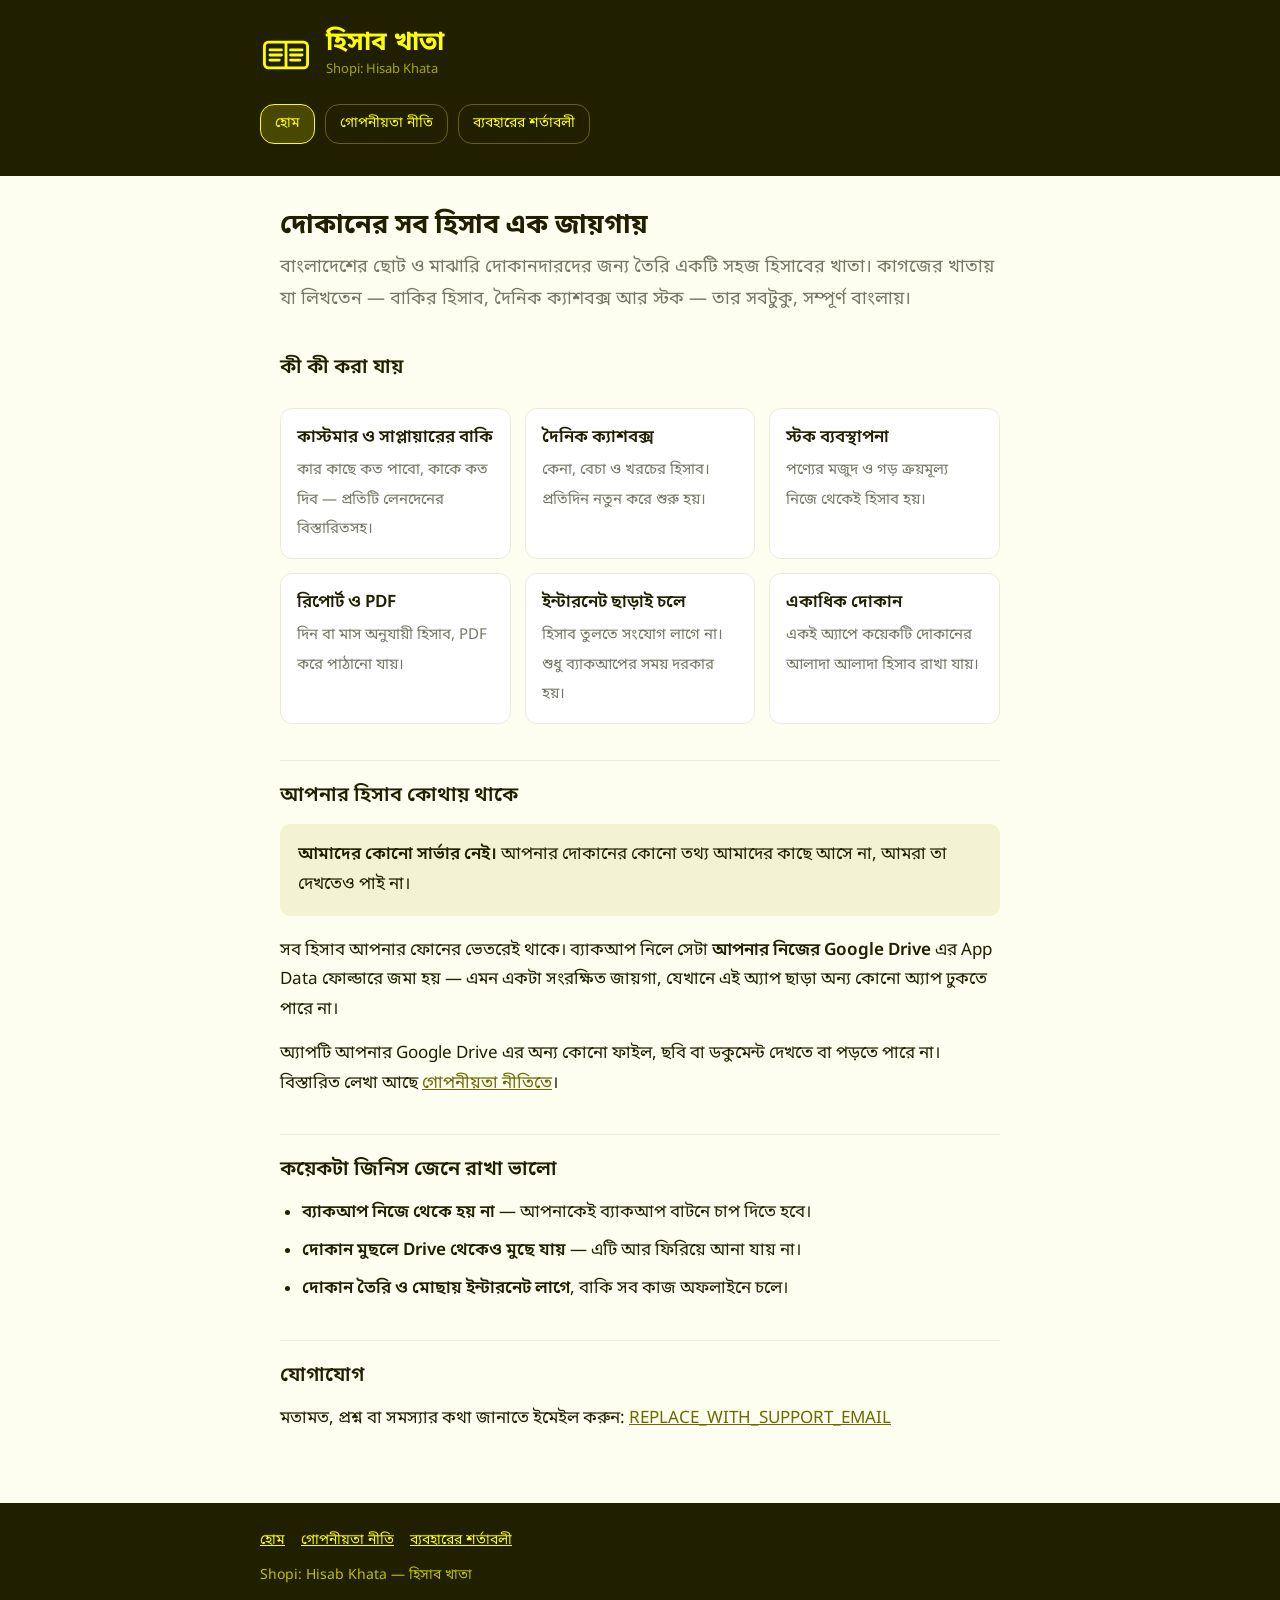
<file: index.html>
<!doctype html>
<html lang="bn">
<head>
<meta charset="utf-8" />
<meta name="viewport" content="width=device-width, initial-scale=1" />
<title>Shopi: হিসাব খাতা — দোকানের হিসাব রাখার অ্যাপ</title>
<meta name="description" content="বাংলাদেশি ছোট ও মাঝারি দোকানদারদের জন্য হিসাবের অ্যাপ। বাকি, ক্যাশবক্স ও স্টকের হিসাব — সম্পূর্ণ বাংলায়, ইন্টারনেট ছাড়াও।" />
<link rel="preconnect" href="https://fonts.googleapis.com" />
<link rel="preconnect" href="https://fonts.gstatic.com" crossorigin />
<link href="https://fonts.googleapis.com/css2?family=Noto+Sans+Bengali:wght@400;500;600;700&display=swap" rel="stylesheet" />
<link rel="stylesheet" href="style.css" />
</head>
<body>

<header>
  <div class="header-inner">
    <div class="brand">
      <svg width="52" height="52" viewBox="0 0 24 24" fill="none" stroke="#ffff00" stroke-width="1.3" stroke-linecap="round" stroke-linejoin="round" aria-hidden="true">
        <path d="M3.9 6.05h16.2a1.85 1.85 0 0 1 1.85 1.85v8.2a1.85 1.85 0 0 1-1.85 1.85H3.9a1.85 1.85 0 0 1-1.85-1.85V7.9A1.85 1.85 0 0 1 3.9 6.05Z" />
        <path d="M12 6.85v10.3" />
        <path d="M4.6 9.65h5.3" /><path d="M4.6 12h5.3" /><path d="M4.6 14.35h4.3" />
        <path d="M14.1 9.65h5.3" /><path d="M14.1 12h5.3" /><path d="M14.1 14.35h4.3" />
      </svg>
      <div>
        <div class="brand-name">হিসাব খাতা</div>
        <div class="brand-sub">Shopi: Hisab Khata</div>
      </div>
    </div>

    <nav>
      <a href="index.html" aria-current="page">হোম</a>
      <a href="privacy.html">গোপনীয়তা নীতি</a>
      <a href="terms.html">ব্যবহারের শর্তাবলী</a>
    </nav>
  </div>
</header>

<main>
  <h1>দোকানের সব হিসাব এক জায়গায়</h1>
  <p class="lead">
    বাংলাদেশের ছোট ও মাঝারি দোকানদারদের জন্য তৈরি একটি সহজ হিসাবের খাতা। কাগজের খাতায়
    যা লিখতেন — বাকির হিসাব, দৈনিক ক্যাশবক্স আর স্টক — তার সবটুকু, সম্পূর্ণ বাংলায়।
  </p>

  <h2>কী কী করা যায়</h2>
  <ul class="features">
    <li>
      <b>কাস্টমার ও সাপ্লায়ারের বাকি</b>
      <span>কার কাছে কত পাবো, কাকে কত দিব — প্রতিটি লেনদেনের বিস্তারিতসহ।</span>
    </li>
    <li>
      <b>দৈনিক ক্যাশবক্স</b>
      <span>কেনা, বেচা ও খরচের হিসাব। প্রতিদিন নতুন করে শুরু হয়।</span>
    </li>
    <li>
      <b>স্টক ব্যবস্থাপনা</b>
      <span>পণ্যের মজুদ ও গড় ক্রয়মূল্য নিজে থেকেই হিসাব হয়।</span>
    </li>
    <li>
      <b>রিপোর্ট ও PDF</b>
      <span>দিন বা মাস অনুযায়ী হিসাব, PDF করে পাঠানো যায়।</span>
    </li>
    <li>
      <b>ইন্টারনেট ছাড়াই চলে</b>
      <span>হিসাব তুলতে সংযোগ লাগে না। শুধু ব্যাকআপের সময় দরকার হয়।</span>
    </li>
    <li>
      <b>একাধিক দোকান</b>
      <span>একই অ্যাপে কয়েকটি দোকানের আলাদা আলাদা হিসাব রাখা যায়।</span>
    </li>
  </ul>

  <h2>আপনার হিসাব কোথায় থাকে</h2>

  <div class="note">
    <p>
      <strong>আমাদের কোনো সার্ভার নেই।</strong> আপনার দোকানের কোনো তথ্য আমাদের কাছে
      আসে না, আমরা তা দেখতেও পাই না।
    </p>
  </div>

  <p>
    সব হিসাব আপনার ফোনের ভেতরেই থাকে। ব্যাকআপ নিলে সেটা <strong>আপনার নিজের Google
    Drive</strong> এর App Data ফোল্ডারে জমা হয় — এমন একটা সংরক্ষিত জায়গা, যেখানে এই অ্যাপ
    ছাড়া অন্য কোনো অ্যাপ ঢুকতে পারে না।
  </p>
  <p>
    অ্যাপটি আপনার Google Drive এর অন্য কোনো ফাইল, ছবি বা ডকুমেন্ট দেখতে বা পড়তে পারে না।
    বিস্তারিত লেখা আছে <a href="privacy.html">গোপনীয়তা নীতিতে</a>।
  </p>

  <h2>কয়েকটা জিনিস জেনে রাখা ভালো</h2>
  <ul>
    <li><strong>ব্যাকআপ নিজে থেকে হয় না</strong> — আপনাকেই ব্যাকআপ বাটনে চাপ দিতে হবে।</li>
    <li><strong>দোকান মুছলে Drive থেকেও মুছে যায়</strong> — এটি আর ফিরিয়ে আনা যায় না।</li>
    <li><strong>দোকান তৈরি ও মোছায় ইন্টারনেট লাগে</strong>, বাকি সব কাজ অফলাইনে চলে।</li>
  </ul>

  <h2>যোগাযোগ</h2>
  <p>
    মতামত, প্রশ্ন বা সমস্যার কথা জানাতে ইমেইল করুন:
    <a href="mailto:REPLACE_WITH_SUPPORT_EMAIL">REPLACE_WITH_SUPPORT_EMAIL</a>
  </p>
</main>

<footer>
  <div class="foot-inner">
    <div class="foot-links">
      <a href="index.html">হোম</a>
      <a href="privacy.html">গোপনীয়তা নীতি</a>
      <a href="terms.html">ব্যবহারের শর্তাবলী</a>
    </div>
    <div>Shopi: Hisab Khata — হিসাব খাতা</div>
  </div>
</footer>

</body>
</html>
</file>
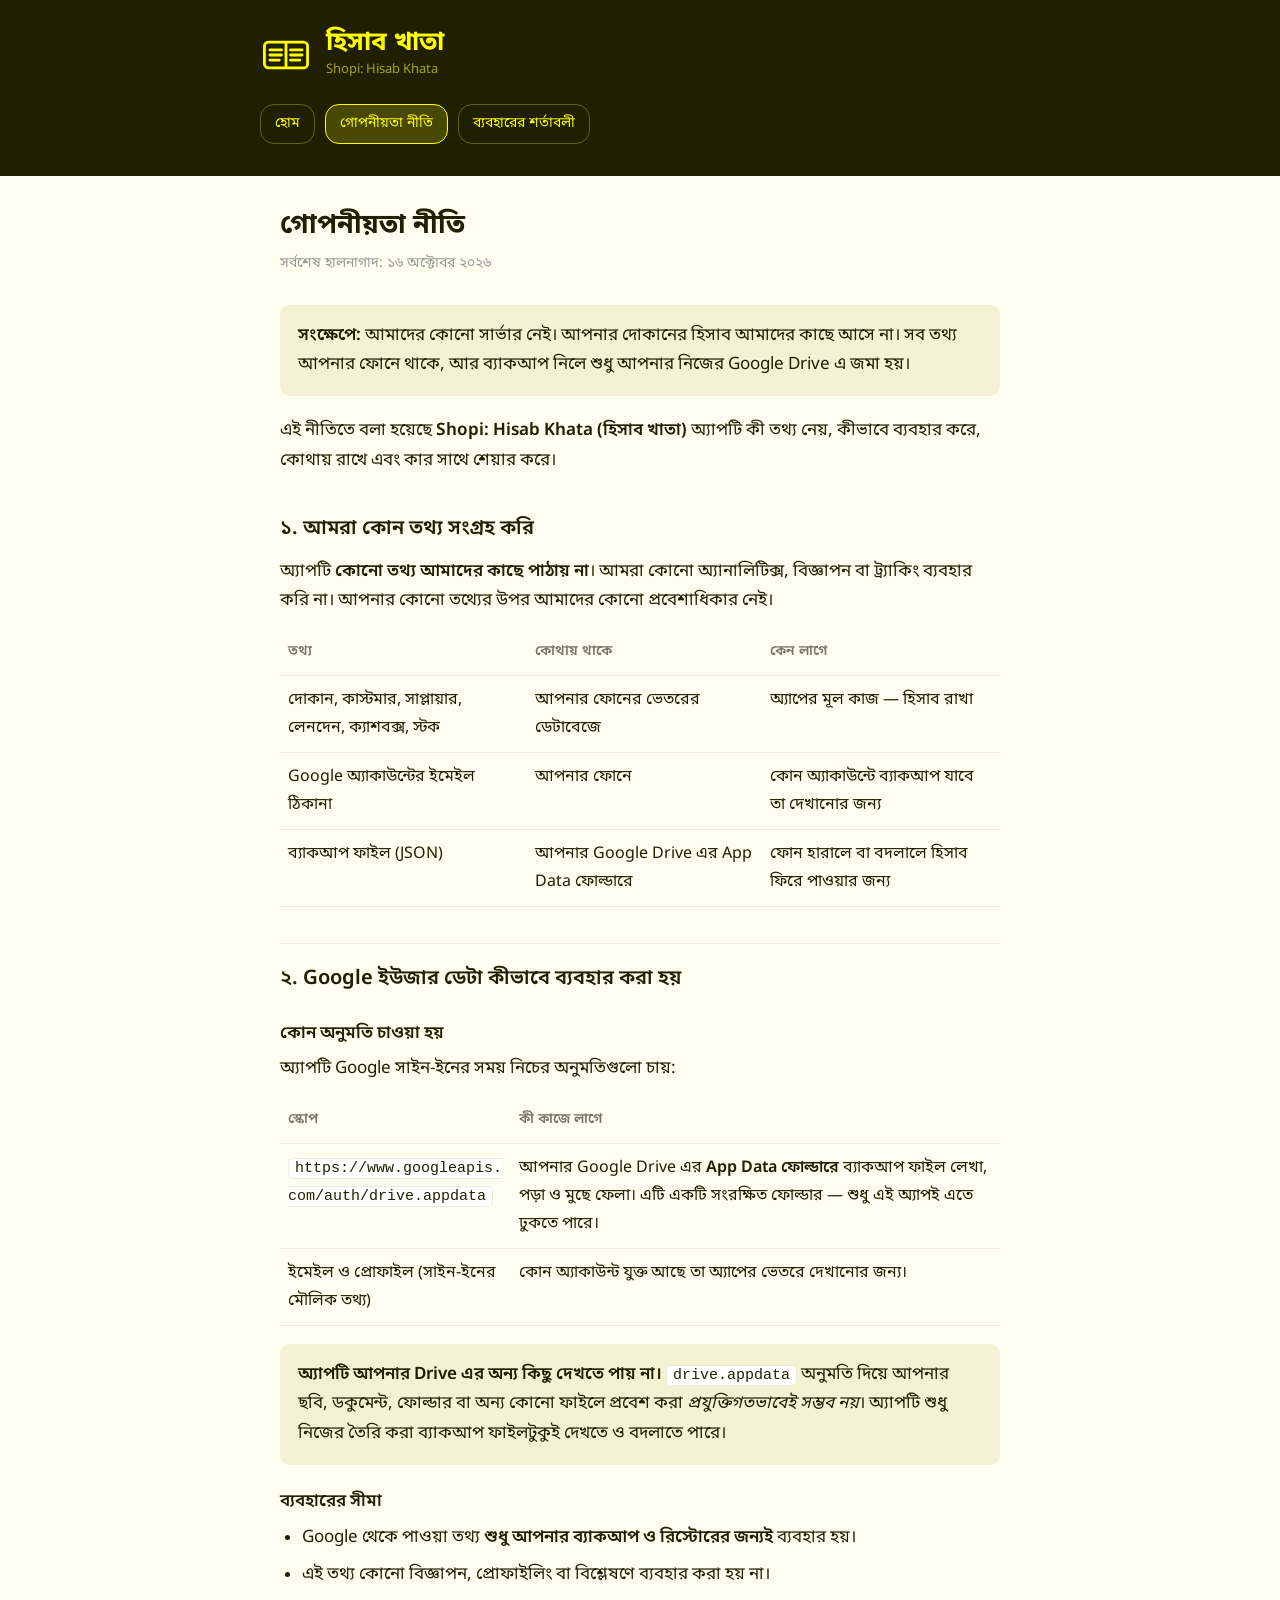
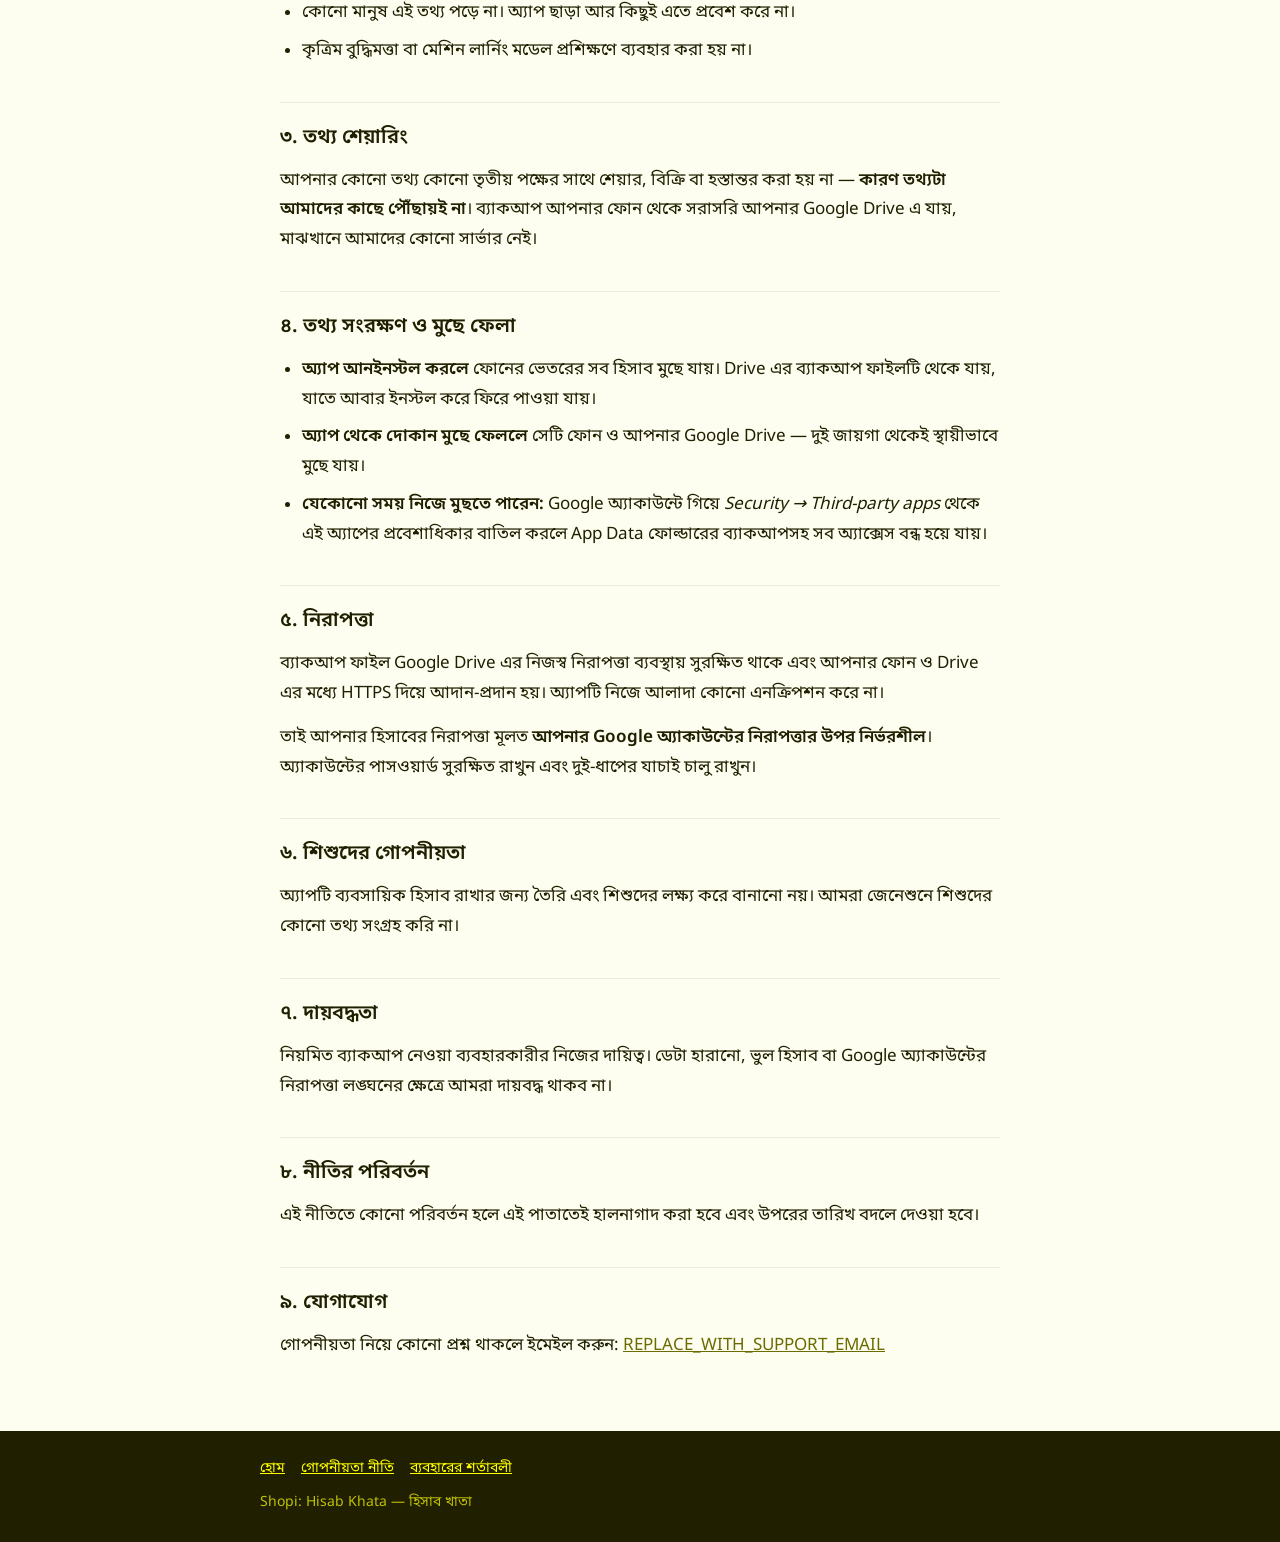
<file: privacy.html>
<!doctype html>
<html lang="bn">
<head>
<meta charset="utf-8" />
<meta name="viewport" content="width=device-width, initial-scale=1" />
<title>গোপনীয়তা নীতি — Shopi: হিসাব খাতা</title>
<meta name="description" content="Shopi (হিসাব খাতা) অ্যাপের গোপনীয়তা নীতি — Google ইউজার ডেটা কীভাবে ব্যবহার, সংরক্ষণ ও শেয়ার করা হয়।" />
<link rel="preconnect" href="https://fonts.googleapis.com" />
<link rel="preconnect" href="https://fonts.gstatic.com" crossorigin />
<link href="https://fonts.googleapis.com/css2?family=Noto+Sans+Bengali:wght@400;500;600;700&display=swap" rel="stylesheet" />
<link rel="stylesheet" href="style.css" />
</head>
<body>

<header>
  <div class="header-inner">
    <div class="brand">
      <svg width="52" height="52" viewBox="0 0 24 24" fill="none" stroke="#ffff00" stroke-width="1.3" stroke-linecap="round" stroke-linejoin="round" aria-hidden="true">
        <path d="M3.9 6.05h16.2a1.85 1.85 0 0 1 1.85 1.85v8.2a1.85 1.85 0 0 1-1.85 1.85H3.9a1.85 1.85 0 0 1-1.85-1.85V7.9A1.85 1.85 0 0 1 3.9 6.05Z" />
        <path d="M12 6.85v10.3" />
        <path d="M4.6 9.65h5.3" /><path d="M4.6 12h5.3" /><path d="M4.6 14.35h4.3" />
        <path d="M14.1 9.65h5.3" /><path d="M14.1 12h5.3" /><path d="M14.1 14.35h4.3" />
      </svg>
      <div>
        <div class="brand-name">হিসাব খাতা</div>
        <div class="brand-sub">Shopi: Hisab Khata</div>
      </div>
    </div>

    <nav>
      <a href="index.html">হোম</a>
      <a href="privacy.html" aria-current="page">গোপনীয়তা নীতি</a>
      <a href="terms.html">ব্যবহারের শর্তাবলী</a>
    </nav>
  </div>
</header>

<main>
  <h1>গোপনীয়তা নীতি</h1>
  <p class="updated">সর্বশেষ হালনাগাদ: ১৬ অক্টোবর ২০২৬</p>

  <div class="note">
    <p>
      <strong>সংক্ষেপে:</strong> আমাদের কোনো সার্ভার নেই। আপনার দোকানের হিসাব আমাদের
      কাছে আসে না। সব তথ্য আপনার ফোনে থাকে, আর ব্যাকআপ নিলে শুধু আপনার নিজের Google
      Drive এ জমা হয়।
    </p>
  </div>

  <p>
    এই নীতিতে বলা হয়েছে <strong>Shopi: Hisab Khata (হিসাব খাতা)</strong> অ্যাপটি কী তথ্য
    নেয়, কীভাবে ব্যবহার করে, কোথায় রাখে এবং কার সাথে শেয়ার করে।
  </p>

  <h2>১. আমরা কোন তথ্য সংগ্রহ করি</h2>

  <p>
    অ্যাপটি <strong>কোনো তথ্য আমাদের কাছে পাঠায় না</strong>। আমরা কোনো অ্যানালিটিক্স,
    বিজ্ঞাপন বা ট্র্যাকিং ব্যবহার করি না। আপনার কোনো তথ্যের উপর আমাদের কোনো প্রবেশাধিকার নেই।
  </p>

  <table>
    <thead>
      <tr><th>তথ্য</th><th>কোথায় থাকে</th><th>কেন লাগে</th></tr>
    </thead>
    <tbody>
      <tr>
        <td>দোকান, কাস্টমার, সাপ্লায়ার, লেনদেন, ক্যাশবক্স, স্টক</td>
        <td>আপনার ফোনের ভেতরের ডেটাবেজে</td>
        <td>অ্যাপের মূল কাজ — হিসাব রাখা</td>
      </tr>
      <tr>
        <td>Google অ্যাকাউন্টের ইমেইল ঠিকানা</td>
        <td>আপনার ফোনে</td>
        <td>কোন অ্যাকাউন্টে ব্যাকআপ যাবে তা দেখানোর জন্য</td>
      </tr>
      <tr>
        <td>ব্যাকআপ ফাইল (JSON)</td>
        <td>আপনার Google Drive এর App Data ফোল্ডারে</td>
        <td>ফোন হারালে বা বদলালে হিসাব ফিরে পাওয়ার জন্য</td>
      </tr>
    </tbody>
  </table>

  <h2>২. Google ইউজার ডেটা কীভাবে ব্যবহার করা হয়</h2>

  <h3>কোন অনুমতি চাওয়া হয়</h3>
  <p>অ্যাপটি Google সাইন-ইনের সময় নিচের অনুমতিগুলো চায়:</p>

  <table>
    <thead>
      <tr><th>স্কোপ</th><th>কী কাজে লাগে</th></tr>
    </thead>
    <tbody>
      <tr>
        <td><code>https://www.googleapis.com/auth/drive.appdata</code></td>
        <td>
          আপনার Google Drive এর <strong>App Data ফোল্ডারে</strong> ব্যাকআপ ফাইল লেখা, পড়া
          ও মুছে ফেলা। এটি একটি সংরক্ষিত ফোল্ডার — শুধু এই অ্যাপই এতে ঢুকতে পারে।
        </td>
      </tr>
      <tr>
        <td>ইমেইল ও প্রোফাইল (সাইন-ইনের মৌলিক তথ্য)</td>
        <td>কোন অ্যাকাউন্ট যুক্ত আছে তা অ্যাপের ভেতরে দেখানোর জন্য।</td>
      </tr>
    </tbody>
  </table>

  <div class="note">
    <p>
      <strong>অ্যাপটি আপনার Drive এর অন্য কিছু দেখতে পায় না।</strong>
      <code>drive.appdata</code> অনুমতি দিয়ে আপনার ছবি, ডকুমেন্ট, ফোল্ডার বা অন্য কোনো
      ফাইলে প্রবেশ করা <em>প্রযুক্তিগতভাবেই সম্ভব নয়</em>। অ্যাপটি শুধু নিজের তৈরি করা
      ব্যাকআপ ফাইলটুকুই দেখতে ও বদলাতে পারে।
    </p>
  </div>

  <h3>ব্যবহারের সীমা</h3>
  <ul>
    <li>Google থেকে পাওয়া তথ্য <strong>শুধু আপনার ব্যাকআপ ও রিস্টোরের জন্যই</strong> ব্যবহার হয়।</li>
    <li>এই তথ্য কোনো বিজ্ঞাপন, প্রোফাইলিং বা বিশ্লেষণে ব্যবহার করা হয় না।</li>
    <li>কোনো মানুষ এই তথ্য পড়ে না। অ্যাপ ছাড়া আর কিছুই এতে প্রবেশ করে না।</li>
    <li>কৃত্রিম বুদ্ধিমত্তা বা মেশিন লার্নিং মডেল প্রশিক্ষণে ব্যবহার করা হয় না।</li>
  </ul>

  <h2>৩. তথ্য শেয়ারিং</h2>
  <p>
    আপনার কোনো তথ্য কোনো তৃতীয় পক্ষের সাথে শেয়ার, বিক্রি বা হস্তান্তর করা হয় না —
    <strong>কারণ তথ্যটা আমাদের কাছে পৌঁছায়ই না</strong>। ব্যাকআপ আপনার ফোন থেকে সরাসরি
    আপনার Google Drive এ যায়, মাঝখানে আমাদের কোনো সার্ভার নেই।
  </p>

  <h2>৪. তথ্য সংরক্ষণ ও মুছে ফেলা</h2>
  <ul>
    <li>
      <strong>অ্যাপ আনইনস্টল করলে</strong> ফোনের ভেতরের সব হিসাব মুছে যায়। Drive এর ব্যাকআপ
      ফাইলটি থেকে যায়, যাতে আবার ইনস্টল করে ফিরে পাওয়া যায়।
    </li>
    <li>
      <strong>অ্যাপ থেকে দোকান মুছে ফেললে</strong> সেটি ফোন ও আপনার Google Drive — দুই জায়গা
      থেকেই স্থায়ীভাবে মুছে যায়।
    </li>
    <li>
      <strong>যেকোনো সময় নিজে মুছতে পারেন:</strong> Google অ্যাকাউন্টে গিয়ে
      <em>Security → Third-party apps</em> থেকে এই অ্যাপের প্রবেশাধিকার বাতিল করলে App
      Data ফোল্ডারের ব্যাকআপসহ সব অ্যাক্সেস বন্ধ হয়ে যায়।
    </li>
  </ul>

  <h2>৫. নিরাপত্তা</h2>
  <p>
    ব্যাকআপ ফাইল Google Drive এর নিজস্ব নিরাপত্তা ব্যবস্থায় সুরক্ষিত থাকে এবং আপনার ফোন ও
    Drive এর মধ্যে HTTPS দিয়ে আদান-প্রদান হয়। অ্যাপটি নিজে আলাদা কোনো এনক্রিপশন করে না।
  </p>
  <p>
    তাই আপনার হিসাবের নিরাপত্তা মূলত <strong>আপনার Google অ্যাকাউন্টের নিরাপত্তার উপর
    নির্ভরশীল</strong>। অ্যাকাউন্টের পাসওয়ার্ড সুরক্ষিত রাখুন এবং দুই-ধাপের যাচাই চালু রাখুন।
  </p>

  <h2>৬. শিশুদের গোপনীয়তা</h2>
  <p>
    অ্যাপটি ব্যবসায়িক হিসাব রাখার জন্য তৈরি এবং শিশুদের লক্ষ্য করে বানানো নয়। আমরা
    জেনেশুনে শিশুদের কোনো তথ্য সংগ্রহ করি না।
  </p>

  <h2>৭. দায়বদ্ধতা</h2>
  <p>
    নিয়মিত ব্যাকআপ নেওয়া ব্যবহারকারীর নিজের দায়িত্ব। ডেটা হারানো, ভুল হিসাব বা Google
    অ্যাকাউন্টের নিরাপত্তা লঙ্ঘনের ক্ষেত্রে আমরা দায়বদ্ধ থাকব না।
  </p>

  <h2>৮. নীতির পরিবর্তন</h2>
  <p>
    এই নীতিতে কোনো পরিবর্তন হলে এই পাতাতেই হালনাগাদ করা হবে এবং উপরের তারিখ বদলে দেওয়া হবে।
  </p>

  <h2>৯. যোগাযোগ</h2>
  <p>
    গোপনীয়তা নিয়ে কোনো প্রশ্ন থাকলে ইমেইল করুন:
    <a href="mailto:REPLACE_WITH_SUPPORT_EMAIL">REPLACE_WITH_SUPPORT_EMAIL</a>
  </p>
</main>

<footer>
  <div class="foot-inner">
    <div class="foot-links">
      <a href="index.html">হোম</a>
      <a href="privacy.html">গোপনীয়তা নীতি</a>
      <a href="terms.html">ব্যবহারের শর্তাবলী</a>
    </div>
    <div>Shopi: Hisab Khata — হিসাব খাতা</div>
  </div>
</footer>

</body>
</html>
</file>
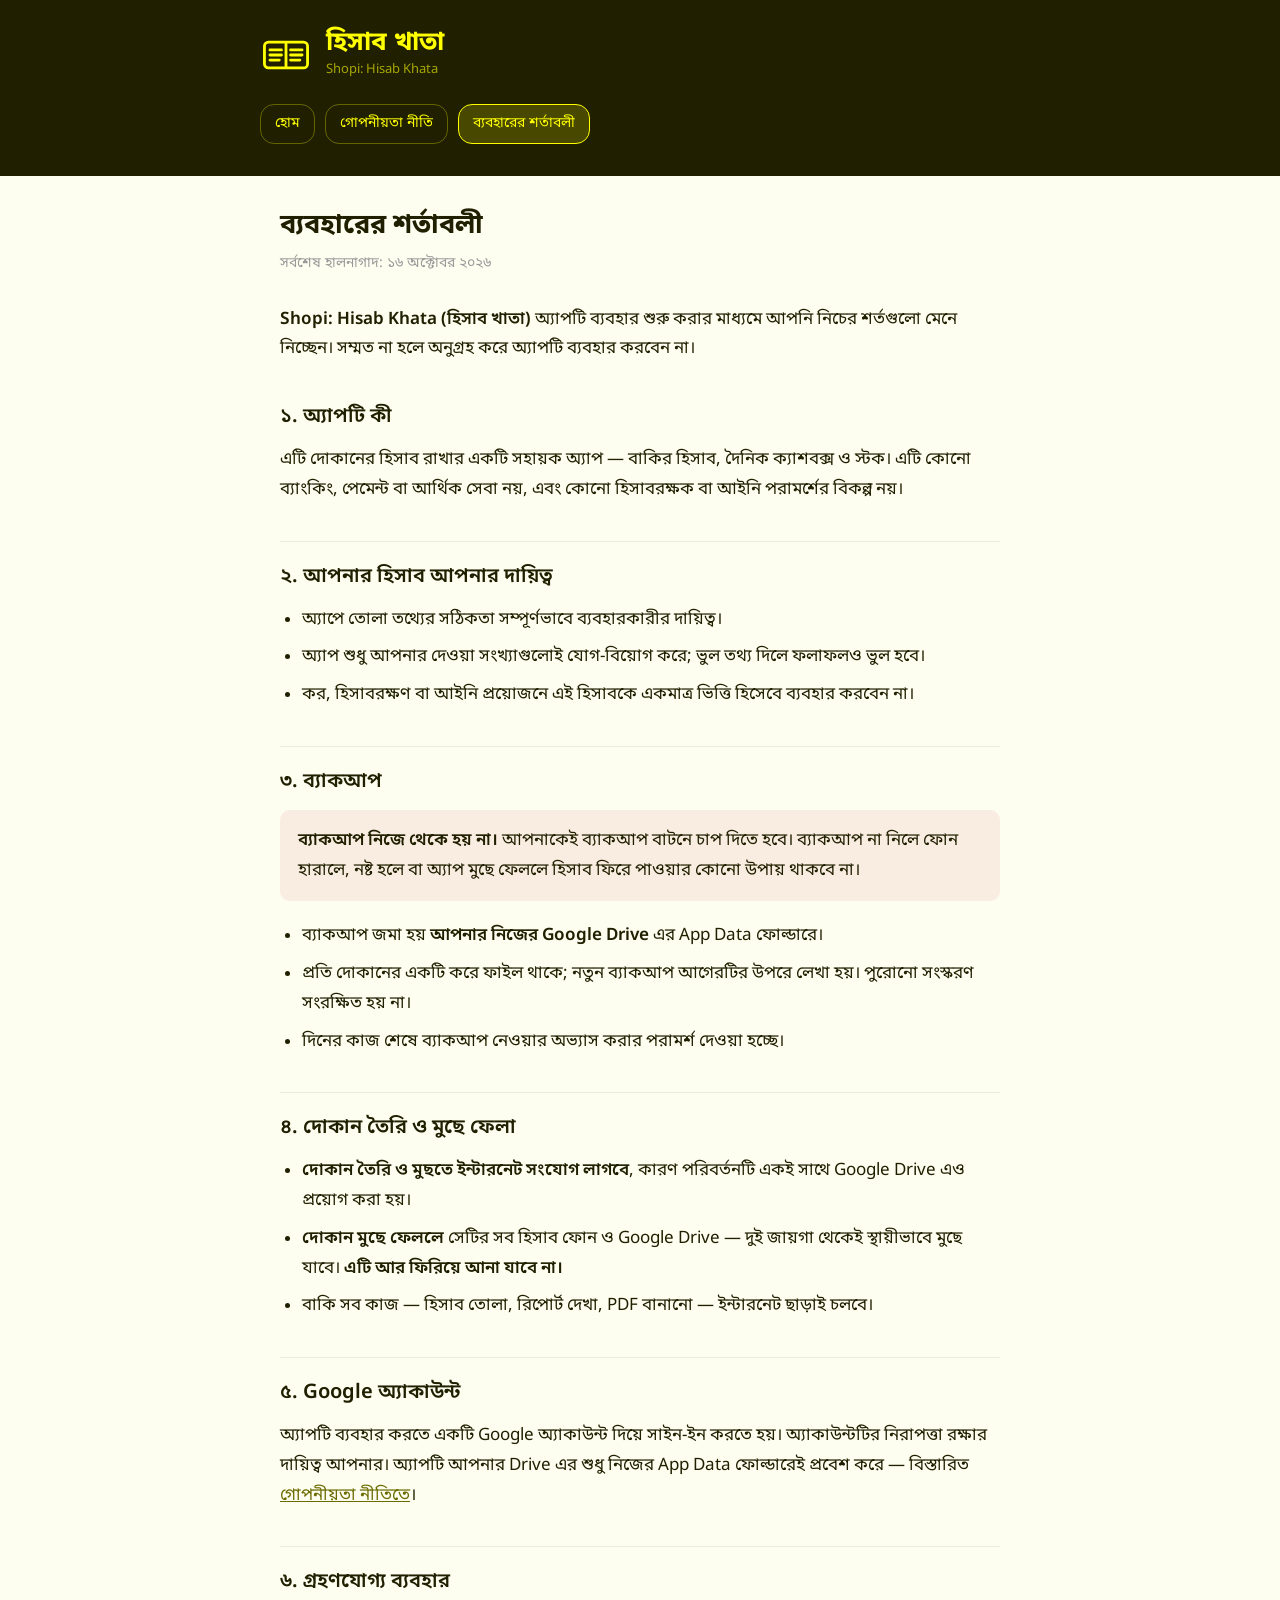
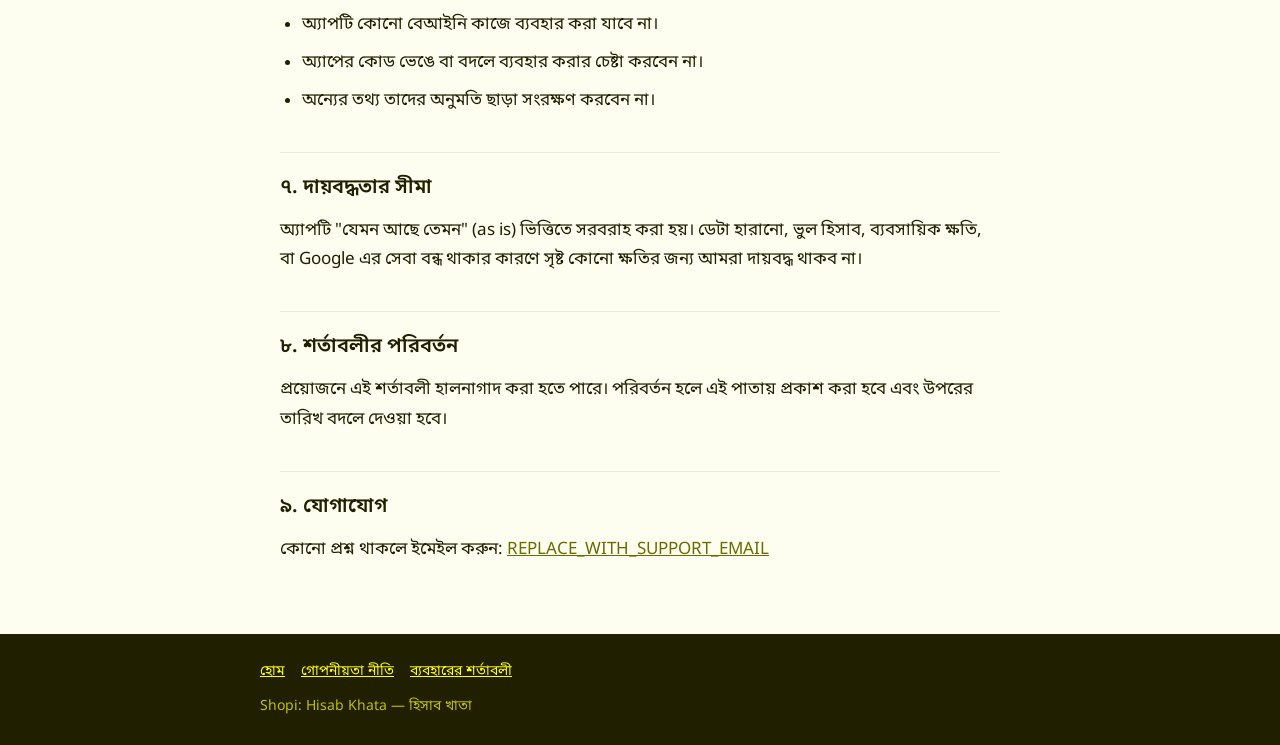
<file: terms.html>
<!doctype html>
<html lang="bn">
<head>
<meta charset="utf-8" />
<meta name="viewport" content="width=device-width, initial-scale=1" />
<title>ব্যবহারের শর্তাবলী — Shopi: হিসাব খাতা</title>
<meta name="description" content="Shopi (হিসাব খাতা) অ্যাপ ব্যবহারের শর্তাবলী — ব্যাকআপ, দোকান মোছা ও দায়বদ্ধতা।" />
<link rel="preconnect" href="https://fonts.googleapis.com" />
<link rel="preconnect" href="https://fonts.gstatic.com" crossorigin />
<link href="https://fonts.googleapis.com/css2?family=Noto+Sans+Bengali:wght@400;500;600;700&display=swap" rel="stylesheet" />
<link rel="stylesheet" href="style.css" />
</head>
<body>

<header>
  <div class="header-inner">
    <div class="brand">
      <svg width="52" height="52" viewBox="0 0 24 24" fill="none" stroke="#ffff00" stroke-width="1.3" stroke-linecap="round" stroke-linejoin="round" aria-hidden="true">
        <path d="M3.9 6.05h16.2a1.85 1.85 0 0 1 1.85 1.85v8.2a1.85 1.85 0 0 1-1.85 1.85H3.9a1.85 1.85 0 0 1-1.85-1.85V7.9A1.85 1.85 0 0 1 3.9 6.05Z" />
        <path d="M12 6.85v10.3" />
        <path d="M4.6 9.65h5.3" /><path d="M4.6 12h5.3" /><path d="M4.6 14.35h4.3" />
        <path d="M14.1 9.65h5.3" /><path d="M14.1 12h5.3" /><path d="M14.1 14.35h4.3" />
      </svg>
      <div>
        <div class="brand-name">হিসাব খাতা</div>
        <div class="brand-sub">Shopi: Hisab Khata</div>
      </div>
    </div>

    <nav>
      <a href="index.html">হোম</a>
      <a href="privacy.html">গোপনীয়তা নীতি</a>
      <a href="terms.html" aria-current="page">ব্যবহারের শর্তাবলী</a>
    </nav>
  </div>
</header>

<main>
  <h1>ব্যবহারের শর্তাবলী</h1>
  <p class="updated">সর্বশেষ হালনাগাদ: ১৬ অক্টোবর ২০২৬</p>

  <p>
    <strong>Shopi: Hisab Khata (হিসাব খাতা)</strong> অ্যাপটি ব্যবহার শুরু করার মাধ্যমে আপনি
    নিচের শর্তগুলো মেনে নিচ্ছেন। সম্মত না হলে অনুগ্রহ করে অ্যাপটি ব্যবহার করবেন না।
  </p>

  <h2>১. অ্যাপটি কী</h2>
  <p>
    এটি দোকানের হিসাব রাখার একটি সহায়ক অ্যাপ — বাকির হিসাব, দৈনিক ক্যাশবক্স ও স্টক।
    এটি কোনো ব্যাংকিং, পেমেন্ট বা আর্থিক সেবা নয়, এবং কোনো হিসাবরক্ষক বা আইনি পরামর্শের
    বিকল্প নয়।
  </p>

  <h2>২. আপনার হিসাব আপনার দায়িত্ব</h2>
  <ul>
    <li>অ্যাপে তোলা তথ্যের সঠিকতা সম্পূর্ণভাবে ব্যবহারকারীর দায়িত্ব।</li>
    <li>অ্যাপ শুধু আপনার দেওয়া সংখ্যাগুলোই যোগ-বিয়োগ করে; ভুল তথ্য দিলে ফলাফলও ভুল হবে।</li>
    <li>কর, হিসাবরক্ষণ বা আইনি প্রয়োজনে এই হিসাবকে একমাত্র ভিত্তি হিসেবে ব্যবহার করবেন না।</li>
  </ul>

  <h2>৩. ব্যাকআপ</h2>
  <div class="note warn">
    <p>
      <strong>ব্যাকআপ নিজে থেকে হয় না।</strong> আপনাকেই ব্যাকআপ বাটনে চাপ দিতে হবে।
      ব্যাকআপ না নিলে ফোন হারালে, নষ্ট হলে বা অ্যাপ মুছে ফেললে হিসাব ফিরে পাওয়ার কোনো
      উপায় থাকবে না।
    </p>
  </div>
  <ul>
    <li>ব্যাকআপ জমা হয় <strong>আপনার নিজের Google Drive</strong> এর App Data ফোল্ডারে।</li>
    <li>প্রতি দোকানের একটি করে ফাইল থাকে; নতুন ব্যাকআপ আগেরটির উপরে লেখা হয়। পুরোনো সংস্করণ সংরক্ষিত হয় না।</li>
    <li>দিনের কাজ শেষে ব্যাকআপ নেওয়ার অভ্যাস করার পরামর্শ দেওয়া হচ্ছে।</li>
  </ul>

  <h2>৪. দোকান তৈরি ও মুছে ফেলা</h2>
  <ul>
    <li>
      <strong>দোকান তৈরি ও মুছতে ইন্টারনেট সংযোগ লাগবে</strong>, কারণ পরিবর্তনটি একই সাথে
      Google Drive এও প্রয়োগ করা হয়।
    </li>
    <li>
      <strong>দোকান মুছে ফেললে</strong> সেটির সব হিসাব ফোন ও Google Drive — দুই জায়গা থেকেই
      স্থায়ীভাবে মুছে যাবে। <strong>এটি আর ফিরিয়ে আনা যাবে না।</strong>
    </li>
    <li>বাকি সব কাজ — হিসাব তোলা, রিপোর্ট দেখা, PDF বানানো — ইন্টারনেট ছাড়াই চলবে।</li>
  </ul>

  <h2>৫. Google অ্যাকাউন্ট</h2>
  <p>
    অ্যাপটি ব্যবহার করতে একটি Google অ্যাকাউন্ট দিয়ে সাইন-ইন করতে হয়। অ্যাকাউন্টটির
    নিরাপত্তা রক্ষার দায়িত্ব আপনার। অ্যাপটি আপনার Drive এর শুধু নিজের App Data ফোল্ডারেই
    প্রবেশ করে — বিস্তারিত <a href="privacy.html">গোপনীয়তা নীতিতে</a>।
  </p>

  <h2>৬. গ্রহণযোগ্য ব্যবহার</h2>
  <ul>
    <li>অ্যাপটি কোনো বেআইনি কাজে ব্যবহার করা যাবে না।</li>
    <li>অ্যাপের কোড ভেঙে বা বদলে ব্যবহার করার চেষ্টা করবেন না।</li>
    <li>অন্যের তথ্য তাদের অনুমতি ছাড়া সংরক্ষণ করবেন না।</li>
  </ul>

  <h2>৭. দায়বদ্ধতার সীমা</h2>
  <p>
    অ্যাপটি "যেমন আছে তেমন" (as is) ভিত্তিতে সরবরাহ করা হয়। ডেটা হারানো, ভুল হিসাব,
    ব্যবসায়িক ক্ষতি, বা Google এর সেবা বন্ধ থাকার কারণে সৃষ্ট কোনো ক্ষতির জন্য আমরা
    দায়বদ্ধ থাকব না।
  </p>

  <h2>৮. শর্তাবলীর পরিবর্তন</h2>
  <p>
    প্রয়োজনে এই শর্তাবলী হালনাগাদ করা হতে পারে। পরিবর্তন হলে এই পাতায় প্রকাশ করা হবে এবং
    উপরের তারিখ বদলে দেওয়া হবে।
  </p>

  <h2>৯. যোগাযোগ</h2>
  <p>
    কোনো প্রশ্ন থাকলে ইমেইল করুন:
    <a href="mailto:REPLACE_WITH_SUPPORT_EMAIL">REPLACE_WITH_SUPPORT_EMAIL</a>
  </p>
</main>

<footer>
  <div class="foot-inner">
    <div class="foot-links">
      <a href="index.html">হোম</a>
      <a href="privacy.html">গোপনীয়তা নীতি</a>
      <a href="terms.html">ব্যবহারের শর্তাবলী</a>
    </div>
    <div>Shopi: Hisab Khata — হিসাব খাতা</div>
  </div>
</footer>

</body>
</html>
</file>
<file: style.css>
/* Shopi — পাবলিক সাইটের স্টাইল। অ্যাপের ডিজাইন সিস্টেমের সাথে মিলিয়ে:
   ফ্ল্যাট, ছায়া নেই, ডার্ক হেডার + হলুদ অ্যাকসেন্ট, ক্রিম ব্যাকগ্রাউন্ড। */

:root {
  --dark: #202000;
  --primary: #ffff00;
  --yellow-dark: #adad00;
  --bg: #fdfdf0;
  --surface: #ffffff;
  --text: #202000;
  --muted: #777766;
  --faint: #999999;
  --divider: #ececdc;
  --green: #1f8a45;
  --red: #c9302c;
}

* {
  box-sizing: border-box;
}

body {
  margin: 0;
  font-family: 'Noto Sans Bengali', system-ui, -apple-system, sans-serif;
  background: var(--bg);
  color: var(--text);
  line-height: 1.75;
  font-size: 17px;
}

/* ---------------------------------------------------------------- হেডার */

header {
  background: var(--dark);
  padding: 28px 20px 32px;
}

.header-inner,
main,
footer .foot-inner {
  max-width: 760px;
  margin: 0 auto;
}

.brand {
  display: flex;
  align-items: center;
  gap: 14px;
}

.brand svg {
  flex: none;
}

.brand-name {
  font-size: 26px;
  font-weight: 700;
  color: var(--primary);
  line-height: 1.2;
}

.brand-sub {
  font-size: 13px;
  color: rgba(255, 255, 0, 0.6);
}

nav {
  margin-top: 22px;
  display: flex;
  flex-wrap: wrap;
  gap: 10px;
}

nav a {
  color: var(--primary);
  text-decoration: none;
  font-size: 14px;
  padding: 7px 14px;
  border: 1px solid rgba(255, 255, 0, 0.3);
  border-radius: 14px;
}

nav a:hover,
nav a:focus {
  background: rgba(255, 255, 0, 0.14);
}

nav a[aria-current='page'] {
  background: rgba(255, 255, 0, 0.18);
  border-color: var(--primary);
}

/* ----------------------------------------------------------------- মূল অংশ */

main {
  padding: 32px 20px 56px;
}

h1 {
  font-size: 27px;
  font-weight: 700;
  margin: 0 0 6px;
  line-height: 1.4;
}

.updated {
  font-size: 14px;
  color: var(--faint);
  margin: 0 0 28px;
}

h2 {
  font-size: 20px;
  font-weight: 600;
  margin: 36px 0 10px;
  padding-top: 18px;
  border-top: 1px solid var(--divider);
}

h2:first-of-type {
  border-top: none;
  padding-top: 0;
}

h3 {
  font-size: 17px;
  font-weight: 600;
  margin: 22px 0 6px;
}

p {
  margin: 0 0 14px;
}

ul {
  margin: 0 0 16px;
  padding-left: 22px;
}

li {
  margin-bottom: 8px;
}

a {
  color: #6b6b00;
}

strong {
  font-weight: 600;
}

.lead {
  font-size: 18px;
  color: var(--muted);
}

/* গুরুত্বপূর্ণ তথ্যের বাক্স */
.note {
  background: rgba(173, 173, 0, 0.12);
  border-radius: 10px;
  padding: 16px 18px;
  margin: 0 0 20px;
}

.note.warn {
  background: rgba(201, 48, 44, 0.08);
}

.note p:last-child {
  margin-bottom: 0;
}

/* ফিচারের তালিকা */
.features {
  display: grid;
  grid-template-columns: repeat(auto-fit, minmax(220px, 1fr));
  gap: 14px;
  margin: 22px 0 10px;
  padding: 0;
  list-style: none;
}

.features li {
  background: var(--surface);
  border: 1px solid var(--divider);
  border-radius: 12px;
  padding: 14px 16px;
  margin: 0;
}

.features b {
  display: block;
  font-weight: 600;
  margin-bottom: 2px;
}

.features span {
  font-size: 15px;
  color: var(--muted);
}

table {
  width: 100%;
  border-collapse: collapse;
  margin: 0 0 18px;
  font-size: 16px;
}

th,
td {
  text-align: left;
  padding: 10px 8px;
  border-bottom: 1px solid var(--divider);
  vertical-align: top;
}

th {
  font-weight: 600;
  color: var(--muted);
  font-size: 14px;
}

code {
  background: var(--surface);
  border: 1px solid var(--divider);
  border-radius: 5px;
  padding: 1px 6px;
  font-size: 15px;
  font-family: ui-monospace, SFMono-Regular, Menlo, monospace;
  word-break: break-all;
}

/* ------------------------------------------------------------------ ফুটার */

footer {
  background: var(--dark);
  color: rgba(255, 255, 0, 0.72);
  padding: 26px 20px;
  font-size: 14px;
}

footer a {
  color: var(--primary);
}

footer .foot-links {
  display: flex;
  flex-wrap: wrap;
  gap: 16px;
  margin-bottom: 10px;
}
</file>
